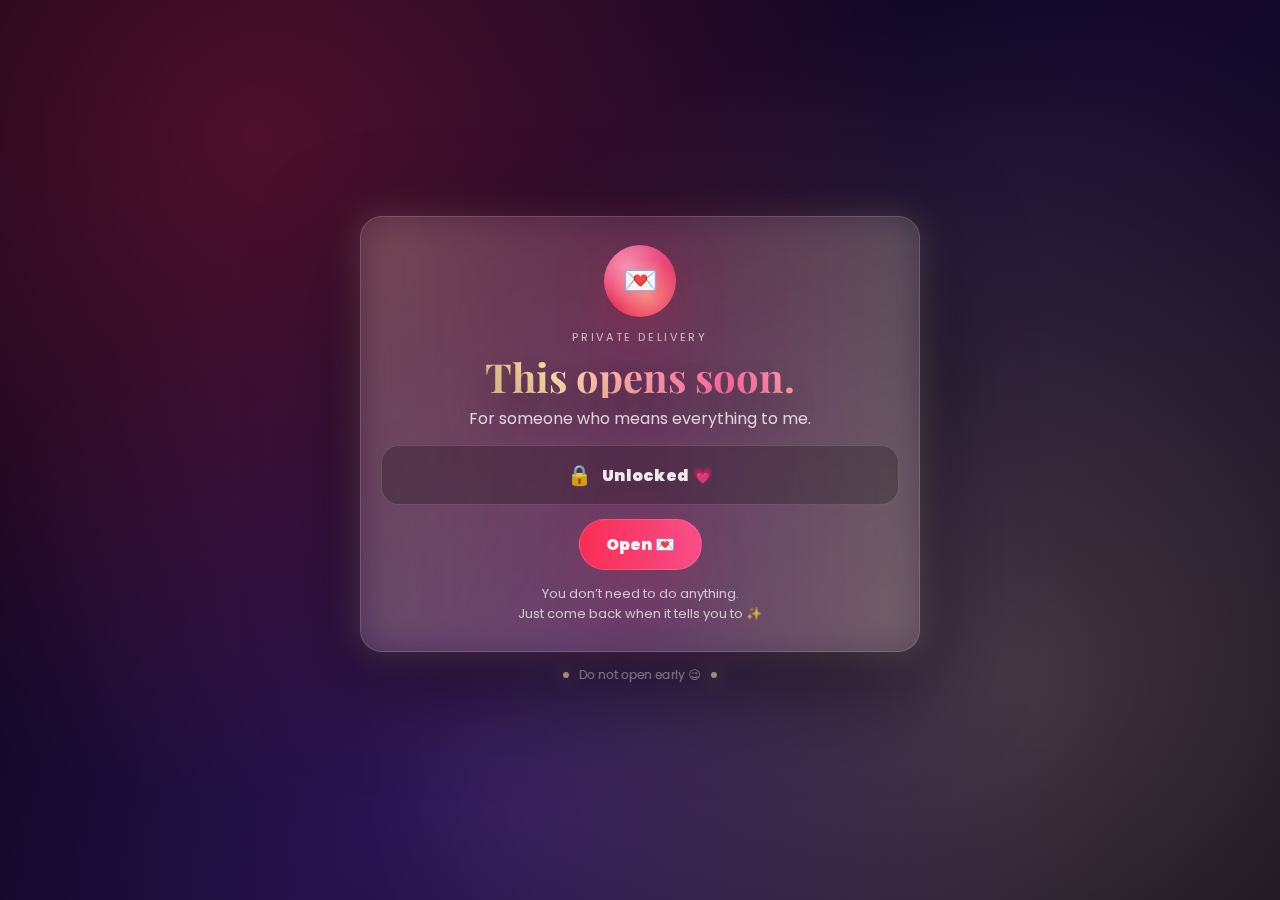
<file: teaser/index.html>
<!doctype html>
<html lang="en">
<head>
  <meta charset="utf-8" />
  <meta name="viewport" content="width=device-width, initial-scale=1, viewport-fit=cover" />
  <title>Locked 💌</title>
  <link rel="stylesheet" href="style.css?v=1" />
</head>
<body>
  <div class="wrap">
    <div class="card">
      <div class="seal" aria-hidden="true"></div>

      <div class="kicker">PRIVATE DELIVERY</div>
      <h1>This opens soon.</h1>

      <p class="sub">
        For someone who means everything to me.
      </p>

      <div class="lockrow">
        <div class="lock">🔒</div>
        <div class="count" id="countdown">Loading…</div>
      </div>
      <div class="open-wrap">
  <a class="open-btn disabled" id="openBtn" href="#" aria-disabled="true">Open 💌</a>
<!--  <div class="open-note" id="openNote">Unlocks at 12:00 AM on Feb 14 (your local time).</div> -->
</div>

      <p class="tiny">
        You don’t need to do anything.<br/>
        Just come back when it tells you to ✨
      </p>

    </div>

    <div class="footer">
      <span class="dot"></span>
      <span>Do not open early 😉</span>
      <span class="dot"></span>
    </div>
  </div>

  <script src="script.js?v=1"></script>
</body>
</html>
</file>
<file: teaser/style.css>
@import url('https://fonts.googleapis.com/css2?family=Playfair+Display:wght@600&family=Poppins:wght@300;400&display=swap');

:root{
  --ink: rgba(255,255,255,0.92);
  --ink2: rgba(255,255,255,0.78);
  --border: rgba(255,255,255,0.16);
}

*{ box-sizing:border-box; }
html,body{ height:100%; margin:0; font-family:Poppins,system-ui,-apple-system,Segoe UI,Roboto,Arial; overflow:hidden; }
body{
  background:
    radial-gradient(circle at 20% 15%, rgba(255,45,85,0.28), transparent 52%),
    radial-gradient(circle at 80% 75%, rgba(255,220,168,0.22), transparent 55%),
    radial-gradient(circle at 40% 90%, rgba(140,72,255,0.22), transparent 55%),
    linear-gradient(135deg, #070313, #14092d 55%, #070313);
}

.wrap{
  height:100%;
  display:flex;
  flex-direction:column;
  align-items:center;
  justify-content:center;
  padding: 18px;
}

.card{
  width:min(560px, 92vw);
  border-radius: 22px;
  padding: 22px 20px;
  color: var(--ink);
  text-align:center;
  background: rgba(255,255,255,0.10);
  border: 1px solid var(--border);
  backdrop-filter: blur(14px);
  box-shadow: 0 30px 100px rgba(0,0,0,0.55);
  position:relative;
}

.card::before{
  content:"";
  position:absolute;
  inset:-2px;
  border-radius:24px;
  pointer-events:none;
  background: linear-gradient(90deg, rgba(255,220,168,0.28), rgba(255,79,139,0.22), rgba(255,220,168,0.28));
  filter: blur(18px);
  opacity:0.65;
  z-index:-1;
}

.seal{
  width:72px; height:72px;
  margin: 6px auto 12px auto;
  border-radius:999px;
  background:
    radial-gradient(circle at 30% 30%, rgba(255,255,255,0.42), transparent 55%),
    radial-gradient(circle at 60% 70%, rgba(255,220,168,0.52), transparent 55%),
    linear-gradient(180deg, rgba(255,79,139,0.88), rgba(255,45,85,0.88));
  box-shadow: 0 18px 60px rgba(255,45,85,0.22);
  position:relative;
}
.seal::after{
  content:"💌";
  position:absolute;
  inset:0;
  display:grid;
  place-items:center;
  font-size: 28px;
}

.kicker{
  letter-spacing:0.24em;
  text-transform:uppercase;
  font-size: 11px;
  color: rgba(255,255,255,0.68);
}

h1{
  margin: 10px 0 8px 0;
  font-family: "Playfair Display", serif;
  font-size: 40px;
  line-height: 1.05;
  background: linear-gradient(90deg, #b08d57, #ffdca8, #ff6aa8, #ffdca8);
  -webkit-background-clip:text; background-clip:text;
  color:transparent;
  text-shadow: 0 18px 34px rgba(0,0,0,0.35);
}

.sub{
  margin: 0 0 14px 0;
  color: var(--ink2);
  font-size: 16px;
}

.lockrow{
  display:flex;
  justify-content:center;
  align-items:center;
  gap: 10px;
  padding: 14px 14px;
  border-radius: 18px;
  background: rgba(0,0,0,0.22);
  border: 1px solid rgba(255,255,255,0.14);
}

.lock{ font-size: 20px; }
.count{
  font-weight: 900;
  letter-spacing: 0.04em;
  color: rgba(255,255,255,0.90);
}

.tiny{
  margin: 14px 0 6px 0;
  color: rgba(255,255,255,0.70);
  font-size: 13px;
  line-height: 1.5;
}

.hint{
  margin-top: 12px;
  display:inline-block;
  padding: 8px 12px;
  border-radius: 999px;
  background: rgba(255,255,255,0.08);
  border: 1px solid rgba(255,255,255,0.14);
  color: rgba(255,255,255,0.80);
  font-size: 13px;
}

.footer{
  margin-top: 14px;
  color: rgba(255,255,255,0.62);
  display:flex;
  align-items:center;
  gap: 10px;
  font-size: 12px;
}
.dot{
  width:6px; height:6px;
  border-radius:999px;
  background: rgba(255,220,168,0.9);
  box-shadow: 0 0 18px rgba(255,220,168,0.7);
}

.open-wrap{ margin-top: 14px; }

.open-btn{
  display:inline-flex;
  align-items:center;
  justify-content:center;
  text-decoration:none;
  padding: 12px 26px;
  border-radius: 999px;
  font-weight: 900;
  color: rgba(255,255,255,0.94);
  background: linear-gradient(90deg, rgba(255,45,85,0.96), rgba(255,79,139,0.96));
  border: 1px solid rgba(255,255,255,0.14);
  box-shadow: 0 18px 60px rgba(255,45,85,0.14);
  transition: transform .14s ease, filter .14s ease, opacity .14s ease;
}
.open-btn:active{ transform: scale(0.985); filter: brightness(1.06); }

.open-btn.disabled{
  opacity: 0.45;
  filter: grayscale(0.25);
  pointer-events:none;
}

.open-note{
  margin-top: 10px;
  font-size: 12px;
  color: rgba(255,255,255,0.70);
}
</file>
